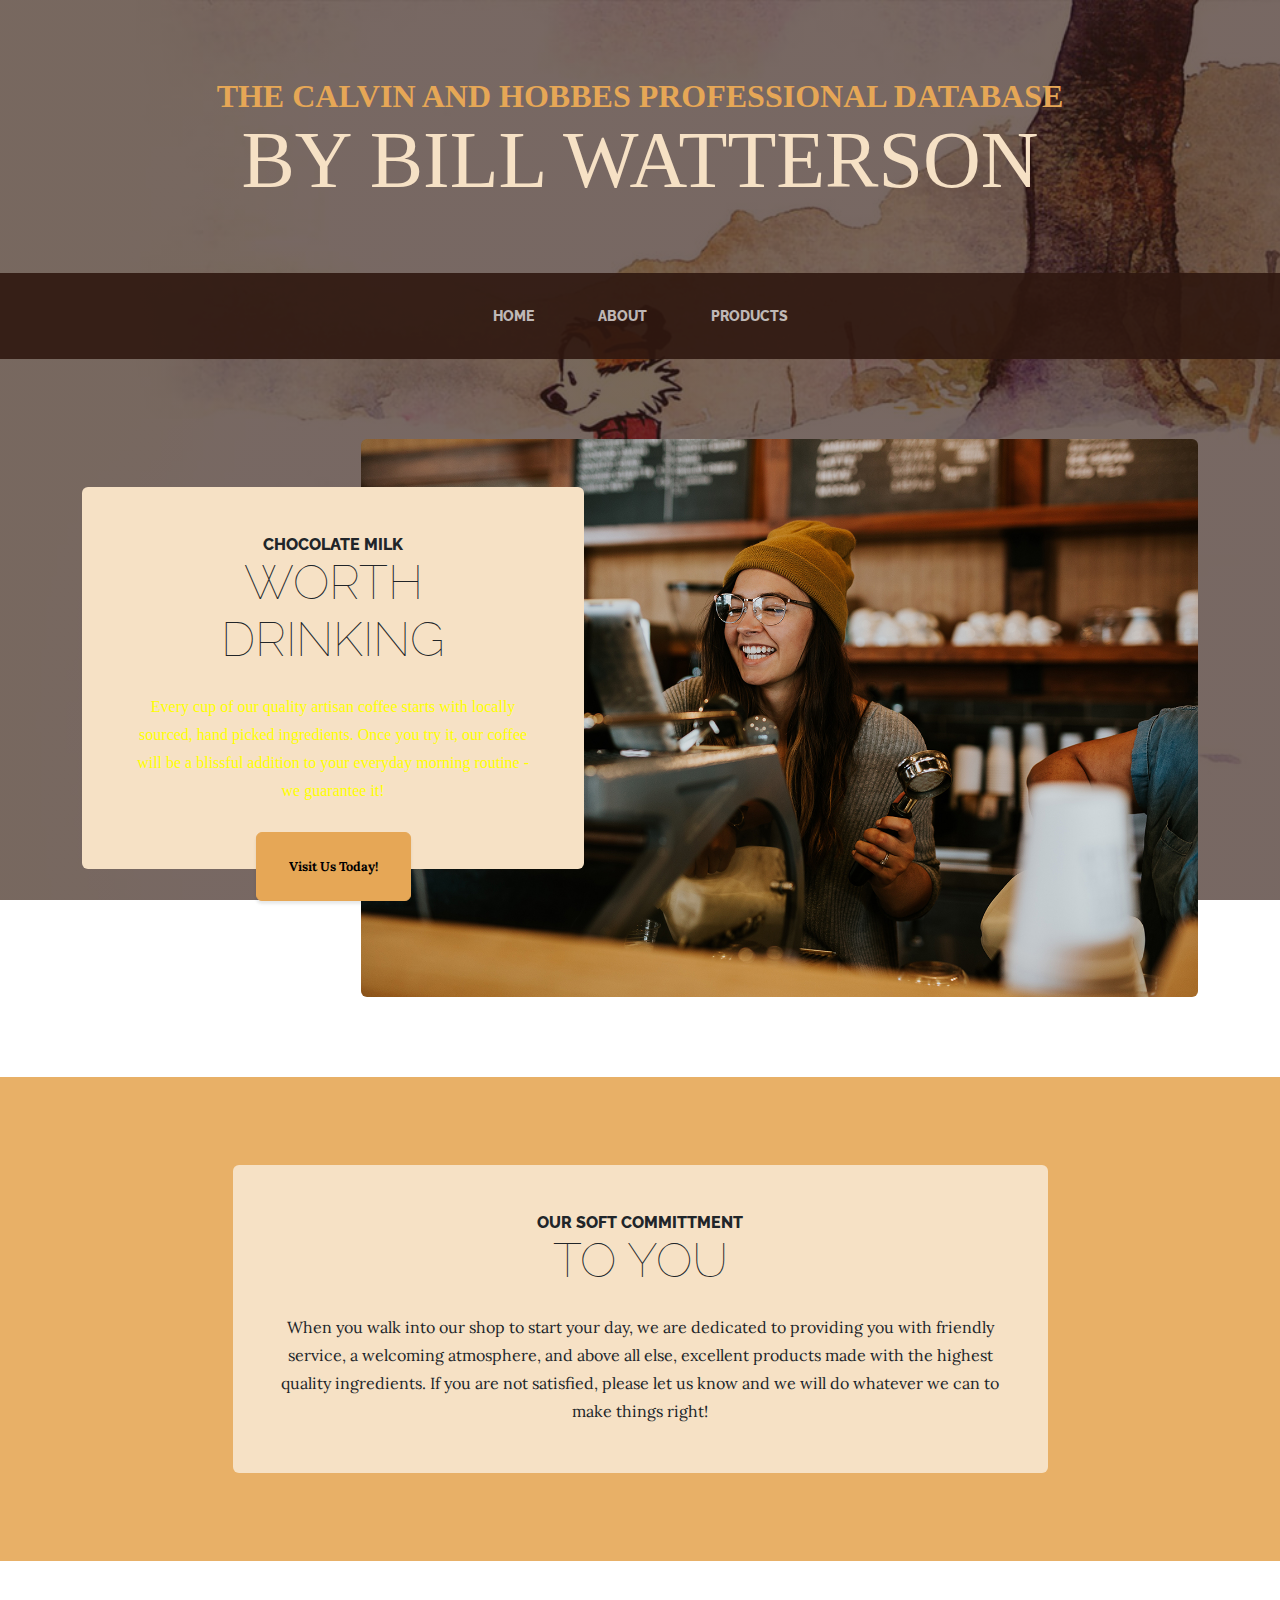
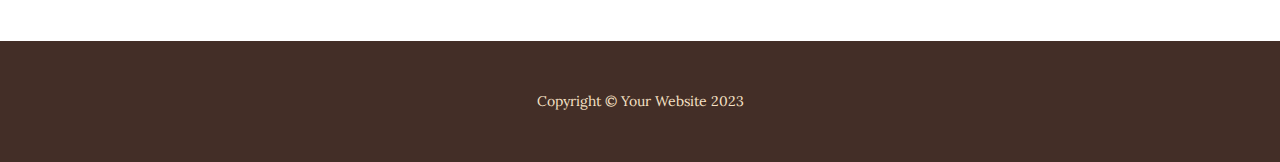
<file: index.html>
<!DOCTYPE html>
<html lang="en">
    <head>
        <meta charset="utf-8" />
        <meta name="viewport" content="width=device-width, initial-scale=1, shrink-to-fit=no" />
        <meta name="description" content="" />
        <meta name="author" content="" />
        <title>Calvin and Hobbes</title>
        <link rel="icon" type="image/x-icon" href="assets/favicon.ico" />
        <!-- Google fonts-->
        <link href="https://fonts.googleapis.com/css?family=Raleway:100,100i,200,200i,300,300i,400,400i,500,500i,600,600i,700,700i,800,800i,900,900i" rel="stylesheet" />
        <link href="https://fonts.googleapis.com/css?family=Lora:400,400i,700,700i" rel="stylesheet" />
        <!-- Core theme CSS (includes Bootstrap)-->
        <link rel="stylesheet" href="css/mystyles.css">
        <link href="css/styles.css" rel="stylesheet" />
    </head>
    <body>
        <header>
            <h1 class="site-heading text-center text-faded d-none d-lg-block">
                <span class="site-heading-upper text-primary mb-3">The Calvin and Hobbes Professional Database</span>
                <span class="site-heading-lower">by Bill Watterson</span>
            </h1>
        </header>
        <!-- Navigation-->
        <nav class="navbar navbar-expand-lg navbar-dark py-lg-4" id="mainNav">
            <div class="container">
                <a class="navbar-brand text-uppercase fw-bold d-lg-none" href="index.html">Start Bootstrap</a>
                <button class="navbar-toggler" type="button" data-bs-toggle="collapse" data-bs-target="#navbarSupportedContent" aria-controls="navbarSupportedContent" aria-expanded="false" aria-label="Toggle navigation"><span class="navbar-toggler-icon"></span></button>
                <div class="collapse navbar-collapse" id="navbarSupportedContent">
                    <ul class="navbar-nav mx-auto">
                        <li class="nav-item px-lg-4"><a class="nav-link text-uppercase" href="index.html">Home</a></li>
                        <li class="nav-item px-lg-4"><a class="nav-link text-uppercase" href="website/index.html">About</a></li>
                        <li class="nav-item px-lg-4"><a class="nav-link text-uppercase" href="products.html">Products</a></li>
                        <!-- <li class="nav-item px-lg-4"><a class="nav-link text-uppercase" href="store.html">Store</a></li> -->
                    </ul>
                </div>
            </div>
        </nav>
        <section class="page-section clearfix">
            <div class="container">
                <div class="intro">
                    <img class="intro-img img-fluid mb-3 mb-lg-0 rounded" src="assets/img/intro.jpg" alt="..." />
                    <div class="intro-text left-0 text-center bg-faded p-5 rounded">
                        <h2 class="section-heading mb-4">
                            <span class="section-heading-upper">Chocolate Milk</span>
                            <span class="section-heading-lower">Worth Drinking</span>
                        </h2>
                        <p class="mb-3 notyellow">Every cup of our quality artisan coffee starts with locally sourced, hand picked ingredients. Once you try it, our coffee will be a blissful addition to your everyday morning routine - we guarantee it!</p>
                        <div class="intro-button mx-auto"><a class="btn btn-primary btn-xl" href="#!">Visit Us Today!</a></div>
                    </div>
                </div>
            </div>
        </section>
        <section class="page-section cta">
            <div class="container">
                <div class="row">
                    <div class="col-xl-9 mx-auto">
                        <div class="cta-inner bg-faded text-center rounded">
                            <h2 class="section-heading mb-4">
                                <span class="section-heading-upper">Our Soft Committment</span>
                                <span class="section-heading-lower">To You</span>
                            </h2>
                            <p class="mb-0">When you walk into our shop to start your day, we are dedicated to providing you with friendly service, a welcoming atmosphere, and above all else, excellent products made with the highest quality ingredients. If you are not satisfied, please let us know and we will do whatever we can to make things right!</p>
                        </div>
                    </div>
                </div>
            </div>
        </section>
        <footer class="footer text-faded text-center py-5">
            <div class="container"><p class="m-0 small">Copyright &copy; Your Website 2023</p></div>
        </footer>
        <!-- Bootstrap core JS-->
        <script src="https://cdn.jsdelivr.net/npm/bootstrap@5.2.3/dist/js/bootstrap.bundle.min.js"></script>
        <!-- Core theme JS-->
        <script src="js/scripts.js"></script>
    </body>
</html>
</file>
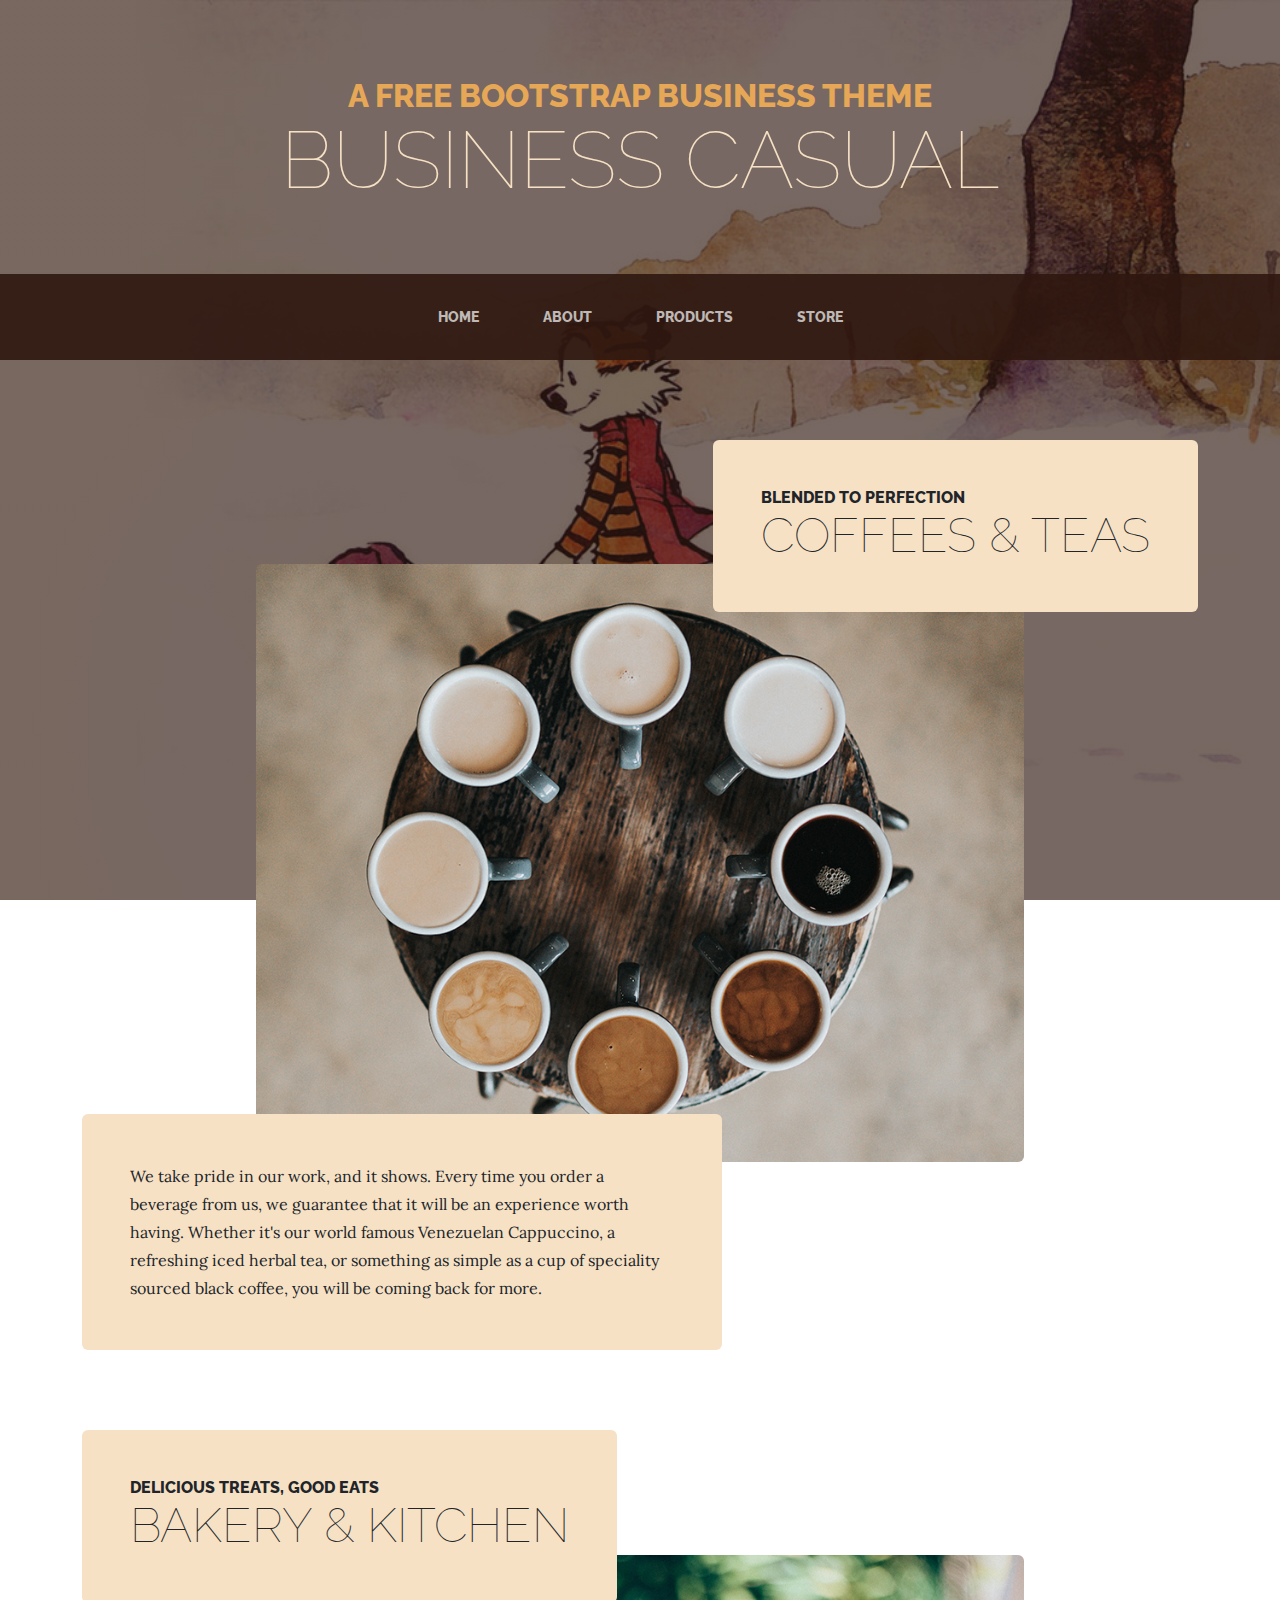
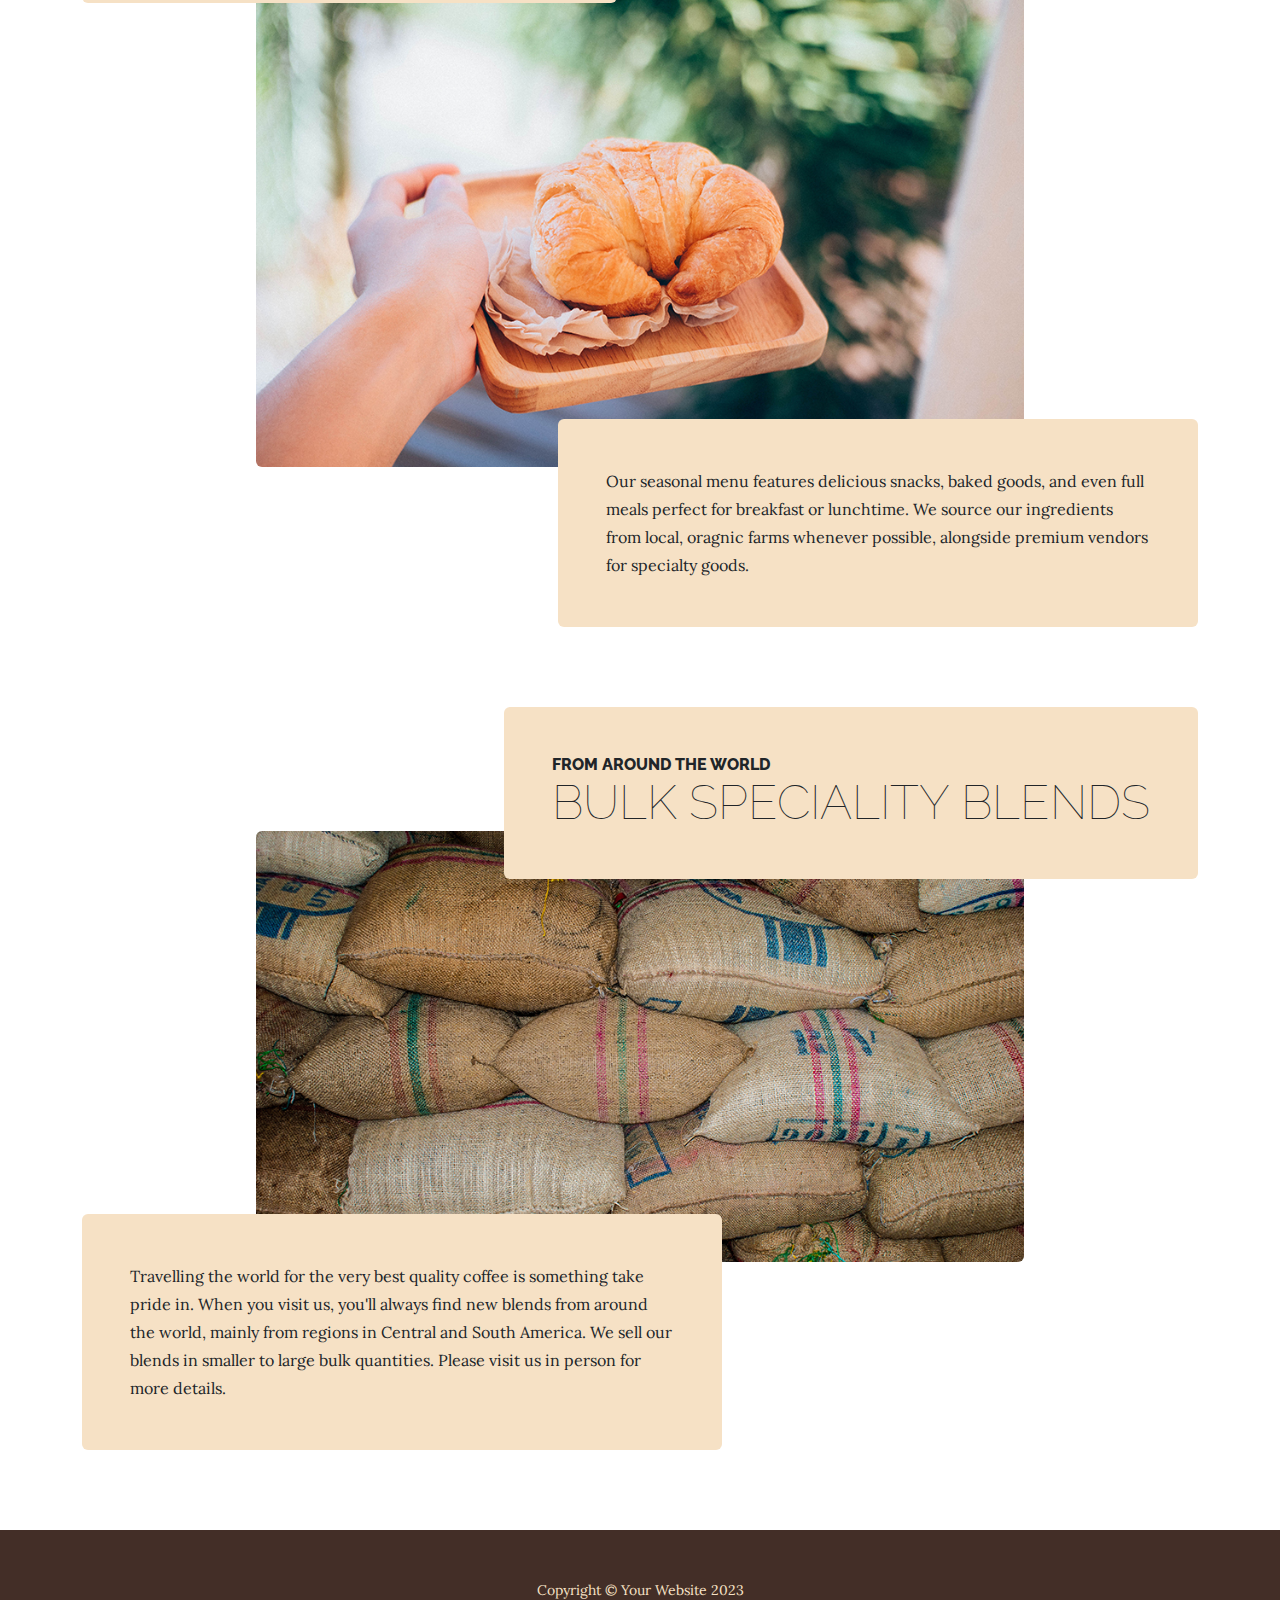
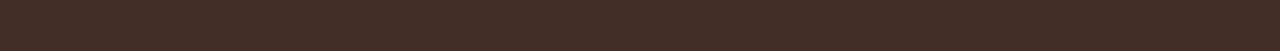
<file: products.html>
<!DOCTYPE html>
<html lang="en">
    <head>
        <meta charset="utf-8" />
        <meta name="viewport" content="width=device-width, initial-scale=1, shrink-to-fit=no" />
        <meta name="description" content="" />
        <meta name="author" content="" />
        <title>Business Casual - Start Bootstrap Theme</title>
        <link rel="icon" type="image/x-icon" href="assets/favicon.ico" />
        <!-- Google fonts-->
        <link href="https://fonts.googleapis.com/css?family=Raleway:100,100i,200,200i,300,300i,400,400i,500,500i,600,600i,700,700i,800,800i,900,900i" rel="stylesheet" />
        <link href="https://fonts.googleapis.com/css?family=Lora:400,400i,700,700i" rel="stylesheet" />
        <!-- Core theme CSS (includes Bootstrap)-->
        <link href="css/styles.css" rel="stylesheet" />
    </head>
    <body>
        <header>
            <h1 class="site-heading text-center text-faded d-none d-lg-block">
                <span class="site-heading-upper text-primary mb-3">A Free Bootstrap Business Theme</span>
                <span class="site-heading-lower">Business Casual</span>
            </h1>
        </header>
        <!-- Navigation-->
        <nav class="navbar navbar-expand-lg navbar-dark py-lg-4" id="mainNav">
            <div class="container">
                <a class="navbar-brand text-uppercase fw-bold d-lg-none" href="index.html">Start Bootstrap</a>
                <button class="navbar-toggler" type="button" data-bs-toggle="collapse" data-bs-target="#navbarSupportedContent" aria-controls="navbarSupportedContent" aria-expanded="false" aria-label="Toggle navigation"><span class="navbar-toggler-icon"></span></button>
                <div class="collapse navbar-collapse" id="navbarSupportedContent">
                    <ul class="navbar-nav mx-auto">
                        <li class="nav-item px-lg-4"><a class="nav-link text-uppercase" href="index.html">Home</a></li>
                        <li class="nav-item px-lg-4"><a class="nav-link text-uppercase" href="about.html">About</a></li>
                        <li class="nav-item px-lg-4"><a class="nav-link text-uppercase" href="products.html">Products</a></li>
                        <li class="nav-item px-lg-4"><a class="nav-link text-uppercase" href="store.html">Store</a></li>
                    </ul>
                </div>
            </div>
        </nav>
        <section class="page-section">
            <div class="container">
                <div class="product-item">
                    <div class="product-item-title d-flex">
                        <div class="bg-faded p-5 d-flex ms-auto rounded">
                            <h2 class="section-heading mb-0">
                                <span class="section-heading-upper">Blended to Perfection</span>
                                <span class="section-heading-lower">Coffees & Teas</span>
                            </h2>
                        </div>
                    </div>
                    <img class="product-item-img mx-auto d-flex rounded img-fluid mb-3 mb-lg-0" src="assets/img/products-01.jpg" alt="..." />
                    <div class="product-item-description d-flex me-auto">
                        <div class="bg-faded p-5 rounded"><p class="mb-0">We take pride in our work, and it shows. Every time you order a beverage from us, we guarantee that it will be an experience worth having. Whether it's our world famous Venezuelan Cappuccino, a refreshing iced herbal tea, or something as simple as a cup of speciality sourced black coffee, you will be coming back for more.</p></div>
                    </div>
                </div>
            </div>
        </section>
        <section class="page-section">
            <div class="container">
                <div class="product-item">
                    <div class="product-item-title d-flex">
                        <div class="bg-faded p-5 d-flex me-auto rounded">
                            <h2 class="section-heading mb-0">
                                <span class="section-heading-upper">Delicious Treats, Good Eats</span>
                                <span class="section-heading-lower">Bakery & Kitchen</span>
                            </h2>
                        </div>
                    </div>
                    <img class="product-item-img mx-auto d-flex rounded img-fluid mb-3 mb-lg-0" src="assets/img/products-02.jpg" alt="..." />
                    <div class="product-item-description d-flex ms-auto">
                        <div class="bg-faded p-5 rounded"><p class="mb-0">Our seasonal menu features delicious snacks, baked goods, and even full meals perfect for breakfast or lunchtime. We source our ingredients from local, oragnic farms whenever possible, alongside premium vendors for specialty goods.</p></div>
                    </div>
                </div>
            </div>
        </section>
        <section class="page-section">
            <div class="container">
                <div class="product-item">
                    <div class="product-item-title d-flex">
                        <div class="bg-faded p-5 d-flex ms-auto rounded">
                            <h2 class="section-heading mb-0">
                                <span class="section-heading-upper">From Around the World</span>
                                <span class="section-heading-lower">Bulk Speciality Blends</span>
                            </h2>
                        </div>
                    </div>
                    <img class="product-item-img mx-auto d-flex rounded img-fluid mb-3 mb-lg-0" src="assets/img/products-03.jpg" alt="..." />
                    <div class="product-item-description d-flex me-auto">
                        <div class="bg-faded p-5 rounded"><p class="mb-0">Travelling the world for the very best quality coffee is something take pride in. When you visit us, you'll always find new blends from around the world, mainly from regions in Central and South America. We sell our blends in smaller to large bulk quantities. Please visit us in person for more details.</p></div>
                    </div>
                </div>
            </div>
        </section>
        <footer class="footer text-faded text-center py-5">
            <div class="container"><p class="m-0 small">Copyright &copy; Your Website 2023</p></div>
        </footer>
        <!-- Bootstrap core JS-->
        <script src="https://cdn.jsdelivr.net/npm/bootstrap@5.2.3/dist/js/bootstrap.bundle.min.js"></script>
        <!-- Core theme JS-->
        <script src="js/scripts.js"></script>
    </body>
</html>
</file>
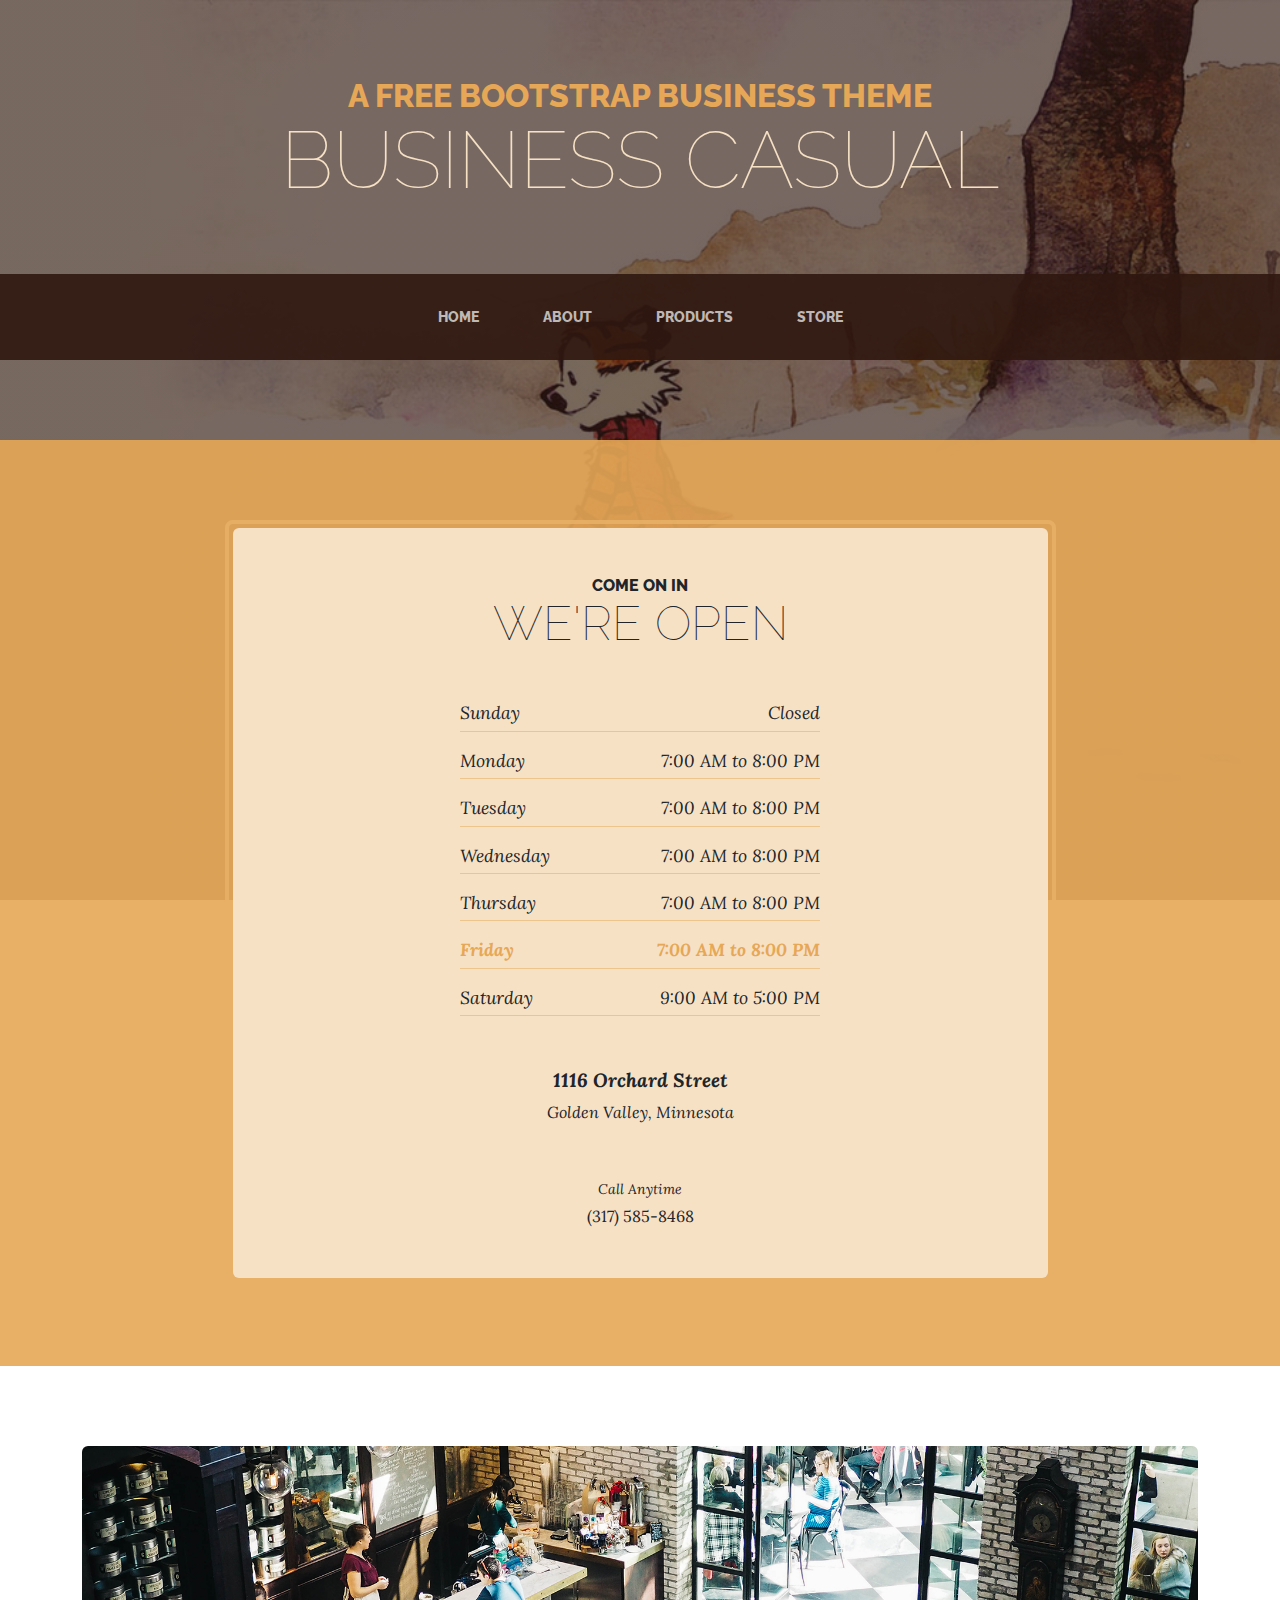
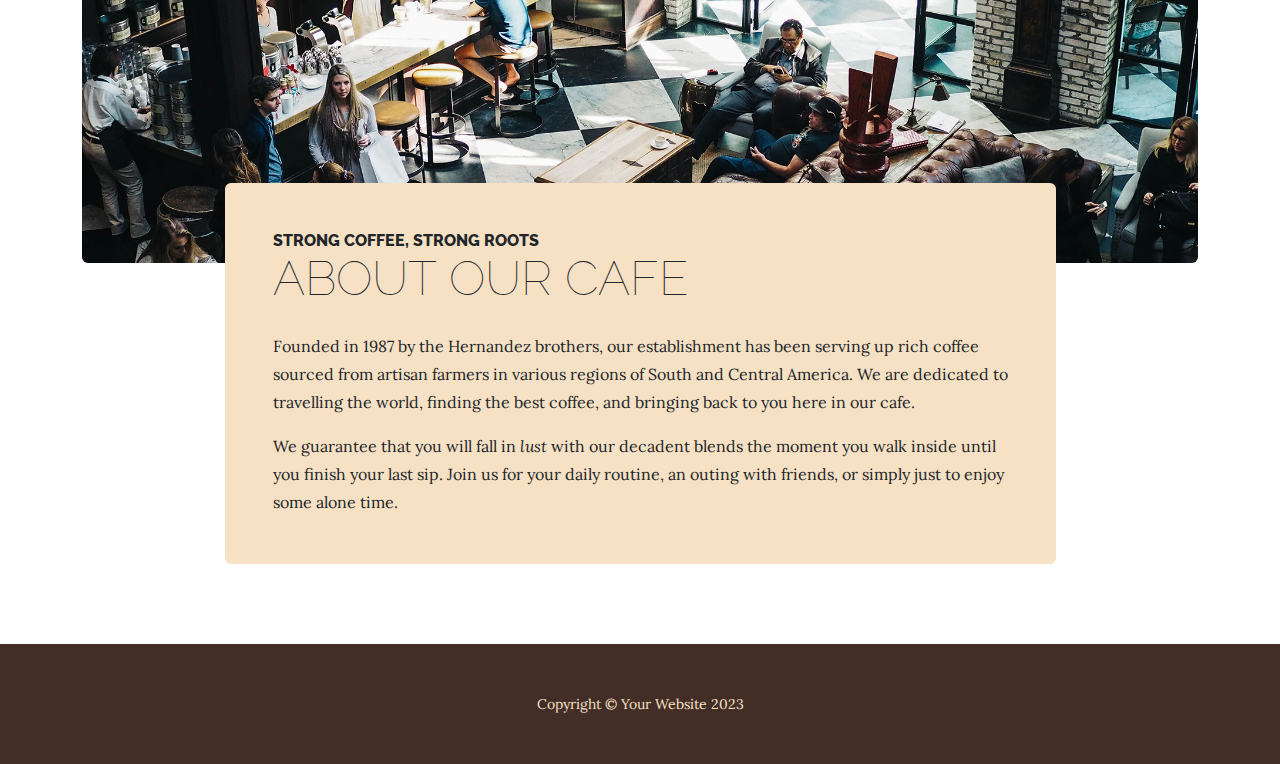
<file: store.html>
<!DOCTYPE html>
<html lang="en">
    <head>
        <meta charset="utf-8" />
        <meta name="viewport" content="width=device-width, initial-scale=1, shrink-to-fit=no" />
        <meta name="description" content="" />
        <meta name="author" content="" />
        <title>Business Casual - Start Bootstrap Theme</title>
        <link rel="icon" type="image/x-icon" href="assets/favicon.ico" />
        <!-- Google fonts-->
        <link href="https://fonts.googleapis.com/css?family=Raleway:100,100i,200,200i,300,300i,400,400i,500,500i,600,600i,700,700i,800,800i,900,900i" rel="stylesheet" />
        <link href="https://fonts.googleapis.com/css?family=Lora:400,400i,700,700i" rel="stylesheet" />
        <!-- Core theme CSS (includes Bootstrap)-->
        <link href="css/styles.css" rel="stylesheet" />
    </head>
    <body>
        <header>
            <h1 class="site-heading text-center text-faded d-none d-lg-block">
                <span class="site-heading-upper text-primary mb-3">A Free Bootstrap Business Theme</span>
                <span class="site-heading-lower">Business Casual</span>
            </h1>
        </header>
        <!-- Navigation-->
        <nav class="navbar navbar-expand-lg navbar-dark py-lg-4" id="mainNav">
            <div class="container">
                <a class="navbar-brand text-uppercase fw-bold d-lg-none" href="index.html">Start Bootstrap</a>
                <button class="navbar-toggler" type="button" data-bs-toggle="collapse" data-bs-target="#navbarSupportedContent" aria-controls="navbarSupportedContent" aria-expanded="false" aria-label="Toggle navigation"><span class="navbar-toggler-icon"></span></button>
                <div class="collapse navbar-collapse" id="navbarSupportedContent">
                    <ul class="navbar-nav mx-auto">
                        <li class="nav-item px-lg-4"><a class="nav-link text-uppercase" href="index.html">Home</a></li>
                        <li class="nav-item px-lg-4"><a class="nav-link text-uppercase" href="about.html">About</a></li>
                        <li class="nav-item px-lg-4"><a class="nav-link text-uppercase" href="products.html">Products</a></li>
                        <li class="nav-item px-lg-4"><a class="nav-link text-uppercase" href="store.html">Store</a></li>
                    </ul>
                </div>
            </div>
        </nav>
        <section class="page-section cta">
            <div class="container">
                <div class="row">
                    <div class="col-xl-9 mx-auto">
                        <div class="cta-inner bg-faded text-center rounded">
                            <h2 class="section-heading mb-5">
                                <span class="section-heading-upper">Come On In</span>
                                <span class="section-heading-lower">We're Open</span>
                            </h2>
                            <ul class="list-unstyled list-hours mb-5 text-left mx-auto">
                                <li class="list-unstyled-item list-hours-item d-flex">
                                    Sunday
                                    <span class="ms-auto">Closed</span>
                                </li>
                                <li class="list-unstyled-item list-hours-item d-flex">
                                    Monday
                                    <span class="ms-auto">7:00 AM to 8:00 PM</span>
                                </li>
                                <li class="list-unstyled-item list-hours-item d-flex">
                                    Tuesday
                                    <span class="ms-auto">7:00 AM to 8:00 PM</span>
                                </li>
                                <li class="list-unstyled-item list-hours-item d-flex">
                                    Wednesday
                                    <span class="ms-auto">7:00 AM to 8:00 PM</span>
                                </li>
                                <li class="list-unstyled-item list-hours-item d-flex">
                                    Thursday
                                    <span class="ms-auto">7:00 AM to 8:00 PM</span>
                                </li>
                                <li class="list-unstyled-item list-hours-item d-flex">
                                    Friday
                                    <span class="ms-auto">7:00 AM to 8:00 PM</span>
                                </li>
                                <li class="list-unstyled-item list-hours-item d-flex">
                                    Saturday
                                    <span class="ms-auto">9:00 AM to 5:00 PM</span>
                                </li>
                            </ul>
                            <p class="address mb-5">
                                <em>
                                    <strong>1116 Orchard Street</strong>
                                    <br />
                                    Golden Valley, Minnesota
                                </em>
                            </p>
                            <p class="mb-0">
                                <small><em>Call Anytime</em></small>
                                <br />
                                (317) 585-8468
                            </p>
                        </div>
                    </div>
                </div>
            </div>
        </section>
        <section class="page-section about-heading">
            <div class="container">
                <img class="img-fluid rounded about-heading-img mb-3 mb-lg-0" src="assets/img/about.jpg" alt="..." />
                <div class="about-heading-content">
                    <div class="row">
                        <div class="col-xl-9 col-lg-10 mx-auto">
                            <div class="bg-faded rounded p-5">
                                <h2 class="section-heading mb-4">
                                    <span class="section-heading-upper">Strong Coffee, Strong Roots</span>
                                    <span class="section-heading-lower">About Our Cafe</span>
                                </h2>
                                <p>Founded in 1987 by the Hernandez brothers, our establishment has been serving up rich coffee sourced from artisan farmers in various regions of South and Central America. We are dedicated to travelling the world, finding the best coffee, and bringing back to you here in our cafe.</p>
                                <p class="mb-0">
                                    We guarantee that you will fall in
                                    <em>lust</em>
                                    with our decadent blends the moment you walk inside until you finish your last sip. Join us for your daily routine, an outing with friends, or simply just to enjoy some alone time.
                                </p>
                            </div>
                        </div>
                    </div>
                </div>
            </div>
        </section>
        <footer class="footer text-faded text-center py-5">
            <div class="container"><p class="m-0 small">Copyright &copy; Your Website 2023</p></div>
        </footer>
        <!-- Bootstrap core JS-->
        <script src="https://cdn.jsdelivr.net/npm/bootstrap@5.2.3/dist/js/bootstrap.bundle.min.js"></script>
        <!-- Core theme JS-->
        <script src="js/scripts.js"></script>
    </body>
</html>
</file>
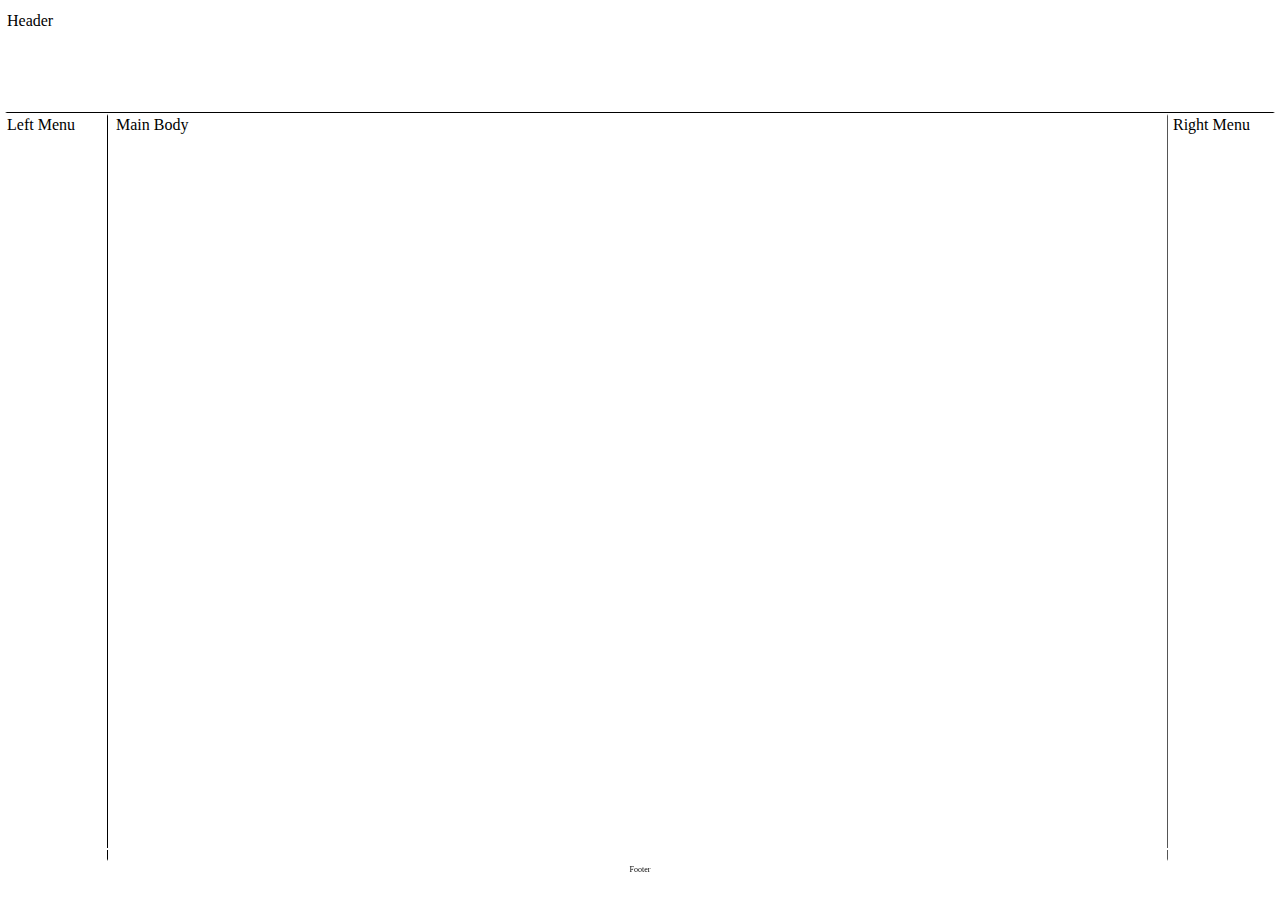
<file: Website/html/layout.html>
<!DOCTYPE html>
<html lang="en">
<head>
    <meta charset="UTF-8">
    <meta name="viewport" content="width=device-width, initial-scale=1.0">
    <title>Layout Template</title>
    <link rel="stylesheet" href="../styles/layoutstlyes.css">
</head>
<body>
    <div class="common header">Header</div>
    <div class="common leftmenu">Left Menu</div>
    <div class="common mainbody">Main Body</div>
    <div class="common rightmenu">Right Menu</div>
    <div class="common footer">Footer</div>


</body>
</html>
</file>
<file: css/mystyles.css>
body{
    font-family: Cambria, Cochin, Georgia, Times, 'Times New Roman', serif;
}
.site-heading-lower{
    font-family: Cambria, Cochin, Georgia, Times, 'Times New Roman', serif;
}
.mb-3{
    font-family: Cambria, Cochin, Georgia, Times, 'Times New Roman', serif;
    color: yellow !important;
}
/
}
</file>
<file: Website/styles/layoutstlyes.css>
html, body {html, body {margin: 0; height: 100%; overflow: hidden}margin: 0; height: 100%; overflow: hidden}

codebody {
/* background-color: #555555; */
font-family: Verdana, Geneva, Tahoma, sans-serif;
}

.common {
/* background-color: #cccccc; */
border: 2px solid white;
position: absolute;
overflow: scroll
}

.header {
top: 10px;
left: 5px;
right: 5px;
height: 100px;
border-bottom: solid 1px;;



}
.leftmenu{
top: 114px;
left: 5px;
width: 100px;
bottom: 39px;
border-right: solid 1px;


}
.mainbody{
top: 114px;
left: 114px;
right: 114px;
bottom: 39px;
/* position: relative; */
overflow: scroll;
padding-right: 5px;

}
.rightmenu{
top: 114px;
right: 5px;
width: 100px;
bottom: 39px;
border-left: solid 1px #555555;
padding-left: 5px;
}
.footer{
bottom: 3px;
left: 5px;
right: 5px;
height: 30px;
font-size: 8px;
/* color: #999; */
text-align: center;
padding-top: 15px;
position: fixed
}
</file>
